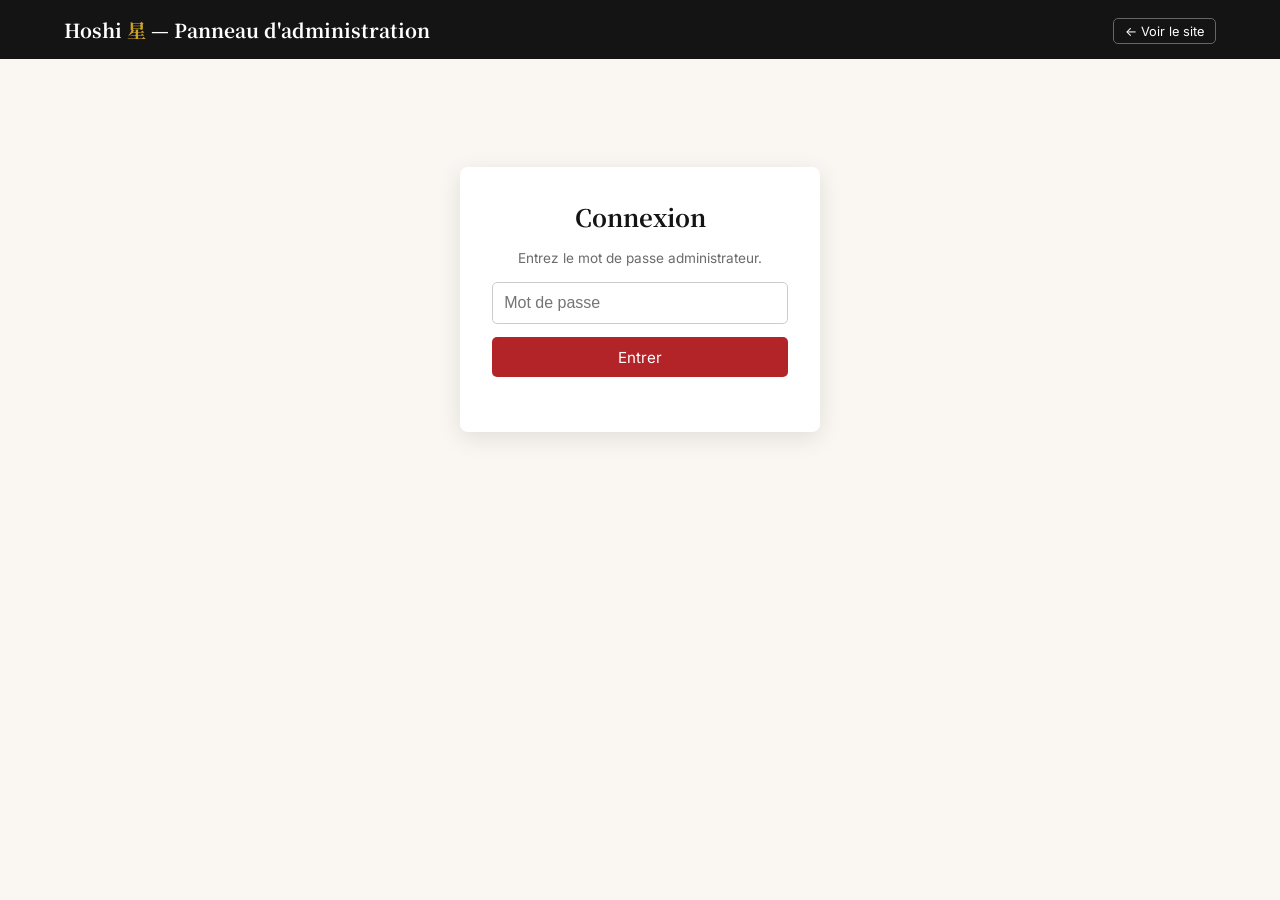
<file: admin.html>
<!DOCTYPE html>
<html lang="fr">
<head>
  <meta charset="UTF-8">
  <meta name="viewport" content="width=device-width, initial-scale=1.0">
  <title>Hoshi — Admin</title>
  <meta name="robots" content="noindex, nofollow">
  <link rel="icon" type="image/png" href="img/favicon.png">
  <link href="https://fonts.googleapis.com/css2?family=Inter:wght@300;400;500;600&family=Noto+Serif+JP:wght@600&display=swap" rel="stylesheet">
  <style>
    :root { --rojo:#b32428; --negro:#141414; --crema:#faf7f2; --dorado:#c9a227; --gris:#6b6b6b; }
    * { margin:0; padding:0; box-sizing:border-box; }
    body { font-family:'Inter',sans-serif; background:var(--crema); color:var(--negro); }
    header { background:var(--negro); color:#fff; padding:1rem 5%; display:flex; justify-content:space-between; align-items:center; flex-wrap:wrap; gap:0.5rem; }
    header h1 { font-family:'Noto Serif JP',serif; font-size:1.2rem; }
    header h1 span { color:var(--dorado); }
    .wrap { max-width:1600px; margin:0 auto; padding:2rem 2rem 5rem; }

    /* Login */
    #loginBox { max-width:360px; margin:12vh auto; background:#fff; padding:2rem; border-radius:8px; box-shadow:0 6px 24px rgba(0,0,0,0.1); text-align:center; }
    #loginBox h2 { font-family:'Noto Serif JP',serif; margin-bottom:1rem; }
    #loginBox input { width:100%; padding:0.7rem; border:1px solid #ccc; border-radius:5px; margin-bottom:0.8rem; font-size:1rem; }
    #loginErr { color:var(--rojo); font-size:0.85rem; min-height:1.2em; margin-top:0.4rem; }

    .btn { background:var(--rojo); color:#fff; border:none; border-radius:5px; padding:0.65rem 1.4rem; font-size:0.95rem; cursor:pointer; font-family:'Inter',sans-serif; }
    .btn:hover { background:#8f1c20; }
    .btn-gold { background:var(--dorado); }
    .btn-gold:hover { background:#a8861d; }
    .btn-ghost { background:transparent; color:var(--negro); border:1px solid #bbb; }
    .btn-ghost:hover { background:#eee; }
    .btn-sm { padding:0.3rem 0.7rem; font-size:0.8rem; }

    .toolbar { display:flex; gap:0.6rem; flex-wrap:wrap; margin-bottom:1.5rem; align-items:center; }
    .hint { background:#fff8e6; border:1px solid #ecd9a0; border-radius:6px; padding:0.8rem 1rem; font-size:0.85rem; margin-bottom:1.5rem; line-height:1.5; }

    .menu-block { background:#fff; border:1px solid #e5ddcc; border-radius:8px; margin-bottom:1.6rem; overflow:hidden; }
    .menu-block > .mb-head { background:var(--negro); color:#fff; padding:0.7rem 1rem; display:flex; gap:0.6rem; align-items:center; flex-wrap:wrap; }
    .mb-head input { background:#2a2a2a; color:#fff; border:1px solid #444; border-radius:4px; padding:0.35rem 0.6rem; font-size:0.9rem; }
    .sec-block { border-top:1px solid #eee4d0; padding:0.9rem 1rem; }
    .sec-head { display:flex; gap:0.5rem; align-items:center; flex-wrap:wrap; margin-bottom:0.6rem; }
    .sec-head input { border:1px solid #d8cfba; border-radius:4px; padding:0.35rem 0.55rem; font-size:0.9rem; }
    .kanji-in { width:90px; font-family:'Noto Serif JP',serif; }

    table { width:100%; border-collapse:collapse; font-size:0.85rem; }
    th { text-align:left; color:var(--gris); font-weight:500; padding:0.3rem 0.4rem; border-bottom:1px solid #e8dfca; }
    td { padding:0.25rem 0.4rem; border-bottom:1px solid #f3ecdb; vertical-align:top; }
    td input { width:100%; border:1px solid #ddd2b8; border-radius:4px; padding:0.3rem 0.45rem; font-size:0.84rem; }
    td.price-td { width:80px; }
    td.photo-td { width:150px; }
    td.del-td { width:36px; text-align:center; }
    .del-x { background:none; border:none; color:var(--rojo); cursor:pointer; font-size:1rem; }
    .row-actions { margin-top:0.5rem; display:flex; gap:0.5rem; flex-wrap:wrap; }

    #saveBar { position:fixed; bottom:0; left:0; right:0; background:var(--negro); padding:0.8rem 5%; display:flex; gap:0.8rem; align-items:center; justify-content:flex-end; flex-wrap:wrap; }
    #saveBar .note { color:#bbb; font-size:0.8rem; margin-right:auto; }
    #savedMsg { color:#7dc47d; font-size:0.85rem; }
    .hidden { display:none !important; }
    .act-td { white-space:nowrap; width:150px; }
    .act-btn { background:none; border:1px solid #ccc; border-radius:4px; cursor:pointer; font-size:0.78rem; padding:2px 6px; margin-left:3px; }
    .act-btn:hover { background:#eee; }
    .act-btn.sold-on { background:#b32428; color:#fff; border-color:#b32428; }
    .act-btn.diet-on { background:#2e7d32; color:#fff; border-color:#2e7d32; }
    .act-btn.alg-on { background:#c9a227; color:#141414; border-color:#c9a227; font-weight:700; }
    .cfg-block { background:#fff; border:1px solid #e5ddcc; border-radius:8px; padding:1rem 1.2rem; margin-bottom:1.2rem; }
    .cfg-block label { font-size:0.8rem; color:var(--gris); display:block; margin-bottom:2px; }
    .cfg-block input[type=text] { width:100%; border:1px solid #ddd2b8; border-radius:4px; padding:0.45rem 0.6rem; font-size:0.88rem; }
    .hour-row { display:grid; grid-template-columns:1fr 1fr 1fr 32px; gap:0.5rem; margin-bottom:0.4rem; }
    .hour-row input { border:1px solid #ddd2b8; border-radius:4px; padding:0.4rem 0.55rem; font-size:0.85rem; }
  </style>
</head>
<body>

  <header>
    <h1>Hoshi <span>星</span> — Panneau d'administration</h1>
    <div>
      <a href="index.html" class="btn btn-ghost btn-sm" style="text-decoration:none; color:#fff; border-color:#666;">← Voir le site</a>
      <button class="btn btn-sm hidden" id="logoutBtn">Déconnexion</button>
    </div>
  </header>

  <!-- LOGIN -->
  <div id="loginBox">
    <h2>Connexion</h2>
    <p style="font-size:0.85rem; color:var(--gris); margin-bottom:1rem;">Entrez le mot de passe administrateur.</p>
    <input type="password" id="pwd" placeholder="Mot de passe" autocomplete="current-password">
    <button class="btn" id="loginBtn" style="width:100%;">Entrer</button>
    <p id="loginErr"></p>
  </div>

  <!-- PANEL -->
  <div class="wrap hidden" id="panel">
    <div class="hint">
      <strong>Comment ça marche :</strong> modifiez les prix, plats et menus ci-dessous, puis cliquez sur
      <strong>« 🚀 Publier en ligne »</strong> — le site se met à jour tout seul en ~1 minute.
      La première fois, le panneau vous demandera un <em>token GitHub</em> (voir instructions fournies).
      « Aperçu local » montre vos changements sans les publier ; « Télécharger » reste disponible en secours.
    </div>

    <div class="menu-block" style="padding:1rem 1.2rem; margin-bottom:1.2rem;">
      <div style="display:flex; align-items:center; gap:0.8rem; flex-wrap:wrap; margin-bottom:0.7rem;">
        <strong>📢 Annonce / Popup</strong>
        <button class="btn btn-sm" id="noticeToggle">Avis : …</button>
        <span style="font-size:0.8rem; color:var(--gris);">S'affiche en popup à l'ouverture du site — promotions, fermetures, nouveautés…</span>
      </div>
      <div style="display:grid; grid-template-columns:1fr 1fr; gap:0.8rem;">
        <div>
          <label style="font-size:0.8rem; color:var(--gris);">Texte (FR)</label>
          <textarea id="noticeFr" rows="4" style="width:100%; border:1px solid #ddd2b8; border-radius:4px; padding:0.5rem; font-family:inherit; font-size:0.88rem;"></textarea>
        </div>
        <div>
          <label style="font-size:0.8rem; color:var(--gris);">Text (EN)</label>
          <textarea id="noticeEn" rows="4" style="width:100%; border:1px solid #ddd2b8; border-radius:4px; padding:0.5rem; font-family:inherit; font-size:0.88rem;"></textarea>
        </div>
      </div>
    </div>

    <div class="cfg-block">
      <strong>🟡 Bandeau jaune (haut du site)</strong>
      <p style="font-size:0.78rem; color:var(--gris); margin-bottom:0.6rem;">Laisser vide = message par défaut (pas de réservations).</p>
      <div style="display:grid; grid-template-columns:1fr 1fr; gap:0.8rem;">
        <div><label>Texte (FR)</label><input type="text" id="bannerFr"></div>
        <div><label>Text (EN)</label><input type="text" id="bannerEn"></div>
      </div>
    </div>

    <div class="cfg-block">
      <strong>🕐 Horaires</strong>
      <p style="font-size:0.78rem; color:var(--gris); margin-bottom:0.6rem;">Cochez les jours concernés par la ligne, puis Jour (FR) · Day (EN) · Heures — ex. « 11:30 – 15:00 · 17:00 – 21:00 ». Les jours cochés contrôlent vraiment les commandes en ligne — le texte n'est qu'un affichage.</p>
      <div id="hoursRows"></div>
      <button class="btn btn-ghost btn-sm" id="addHourRow">+ Ajouter une ligne</button>
    </div>

    <div class="cfg-block">
      <strong>📞 Coordonnées</strong>
      <div style="display:grid; grid-template-columns:1fr 1fr; gap:0.8rem; margin-top:0.5rem;">
        <div><label>Téléphone (ex. (438) 838-6866)</label><input type="text" id="contactPhone"></div>
        <div><label>Instagram (ex. @hoshirestaurantmtl)</label><input type="text" id="contactInsta"></div>
      </div>
    </div>

    <div class="toolbar">
      <button class="btn" id="takeoutToggle">🥡 Take-out : …</button>
      <button class="btn" id="photosToggle">📷 Photos : …</button>
      <button class="btn btn-gold" id="addMenuBtn">+ Nouveau menu</button>
      <button class="btn btn-ghost" id="previewBtn">Aperçu local</button>
      <button class="btn btn-ghost" id="resetBtn">Annuler les modifications</button>
    </div>

    <div id="menusRoot"></div>
  </div>

  <div id="saveBar" class="hidden">
    <span class="note">« Publier en ligne » met à jour le site automatiquement via GitHub + Vercel.</span>
    <span id="savedMsg"></span>
    <button class="btn btn-ghost" id="restoreBtn" style="color:#fff; border-color:#666;">↩ Restaurer version précédente</button>
    <button class="btn btn-ghost" id="downloadBtn" style="color:#fff; border-color:#666;">⬇ Télécharger</button>
    <button class="btn btn-gold" id="publishBtn">🚀 Publier en ligne</button>
  </div>

  <!-- Allergènes & régimes -->
  <div id="allergenOverlay" class="hidden" style="position:fixed; inset:0; background:rgba(0,0,0,0.5); z-index:200; display:flex; align-items:center; justify-content:center;">
    <div style="background:#fff; border-radius:8px; padding:1.4rem; width:min(92vw,520px); max-height:88vh; overflow:auto;">
      <h3 style="font-family:'Noto Serif JP',serif; margin-bottom:0.3rem;">⚠ Allergènes &amp; régimes</h3>
      <p id="allergenItemLabel" style="font-size:0.82rem; color:var(--gris); margin-bottom:0.9rem;"></p>
      <p style="font-size:0.8rem; color:var(--gris); margin-bottom:0.4rem;">Ce plat <strong>contient</strong> :</p>
      <div id="allergenChecks" style="columns:2; margin-bottom:1rem;"></div>
      <p style="font-size:0.8rem; color:var(--gris); margin-bottom:0.4rem;">Convient aux régimes :</p>
      <div style="display:grid; grid-template-columns:1fr 1fr; gap:0.3rem 1rem; font-size:0.9rem; margin-bottom:0.6rem;">
        <label><input type="checkbox" id="algVegetarian"> 🥬 Végétarien</label>
        <label><input type="checkbox" id="algVegan"> 🌱 Végane</label>
        <label><input type="checkbox" id="algGlutenFree"> 🌾 Sans gluten</label>
        <label><input type="checkbox" id="algLactoseFree"> 🥛 Sans lactose</label>
      </div>
      <p style="font-size:0.75rem; color:var(--gris);">Les allergènes s'affichent sous le plat dans les 4 langues du site. En cas de doute, cochez l'allergène.</p>
      <div style="display:flex; gap:0.6rem; justify-content:flex-end; margin-top:0.8rem;">
        <button class="btn btn-ghost" id="allergenCancelBtn">Annuler</button>
        <button class="btn btn-gold" id="allergenSaveBtn">Enregistrer</button>
      </div>
    </div>
  </div>

  <!-- Traduction JA/KO -->
  <div id="translateOverlay" class="hidden" style="position:fixed; inset:0; background:rgba(0,0,0,0.5); z-index:200; display:flex; align-items:center; justify-content:center;">
    <div style="background:#fff; border-radius:8px; padding:1.4rem; width:min(92vw,520px); max-height:88vh; overflow:auto;">
      <h3 style="font-family:'Noto Serif JP',serif; margin-bottom:0.3rem;">🌐 Traduction JA / KO</h3>
      <p id="translateItemLabel" style="font-size:0.82rem; color:var(--gris); margin-bottom:0.9rem;"></p>
      <p id="translateStatus" style="font-size:0.85rem; margin-bottom:0.8rem;"></p>
      <div id="translateFields" style="display:none;">
        <label style="font-size:0.8rem; color:var(--gris);">Nom (JA)</label>
        <input type="text" id="trNameJa" class="kanji-in" style="width:100%; margin-bottom:0.6rem;">
        <label style="font-size:0.8rem; color:var(--gris);">Nom (KO)</label>
        <input type="text" id="trNameKo" style="width:100%; border:1px solid #d8cfba; border-radius:4px; padding:0.4rem 0.55rem; margin-bottom:0.6rem;">
        <label style="font-size:0.8rem; color:var(--gris);">Description (JA)</label>
        <input type="text" id="trDescJa" style="width:100%; border:1px solid #d8cfba; border-radius:4px; padding:0.4rem 0.55rem; margin-bottom:0.6rem;">
        <label style="font-size:0.8rem; color:var(--gris);">Description (KO)</label>
        <input type="text" id="trDescKo" style="width:100%; border:1px solid #d8cfba; border-radius:4px; padding:0.4rem 0.55rem; margin-bottom:0.6rem;">
      </div>
      <div style="display:flex; gap:0.6rem; justify-content:flex-end; margin-top:0.6rem;">
        <button class="btn btn-ghost" id="translateCancelBtn">Annuler</button>
        <button class="btn btn-gold" id="translateSaveBtn" disabled>Enregistrer</button>
      </div>
    </div>
  </div>

  <script src="menu-data.js"></script>
  <script src="admin.js"></script>
</body>
</html>
</file>
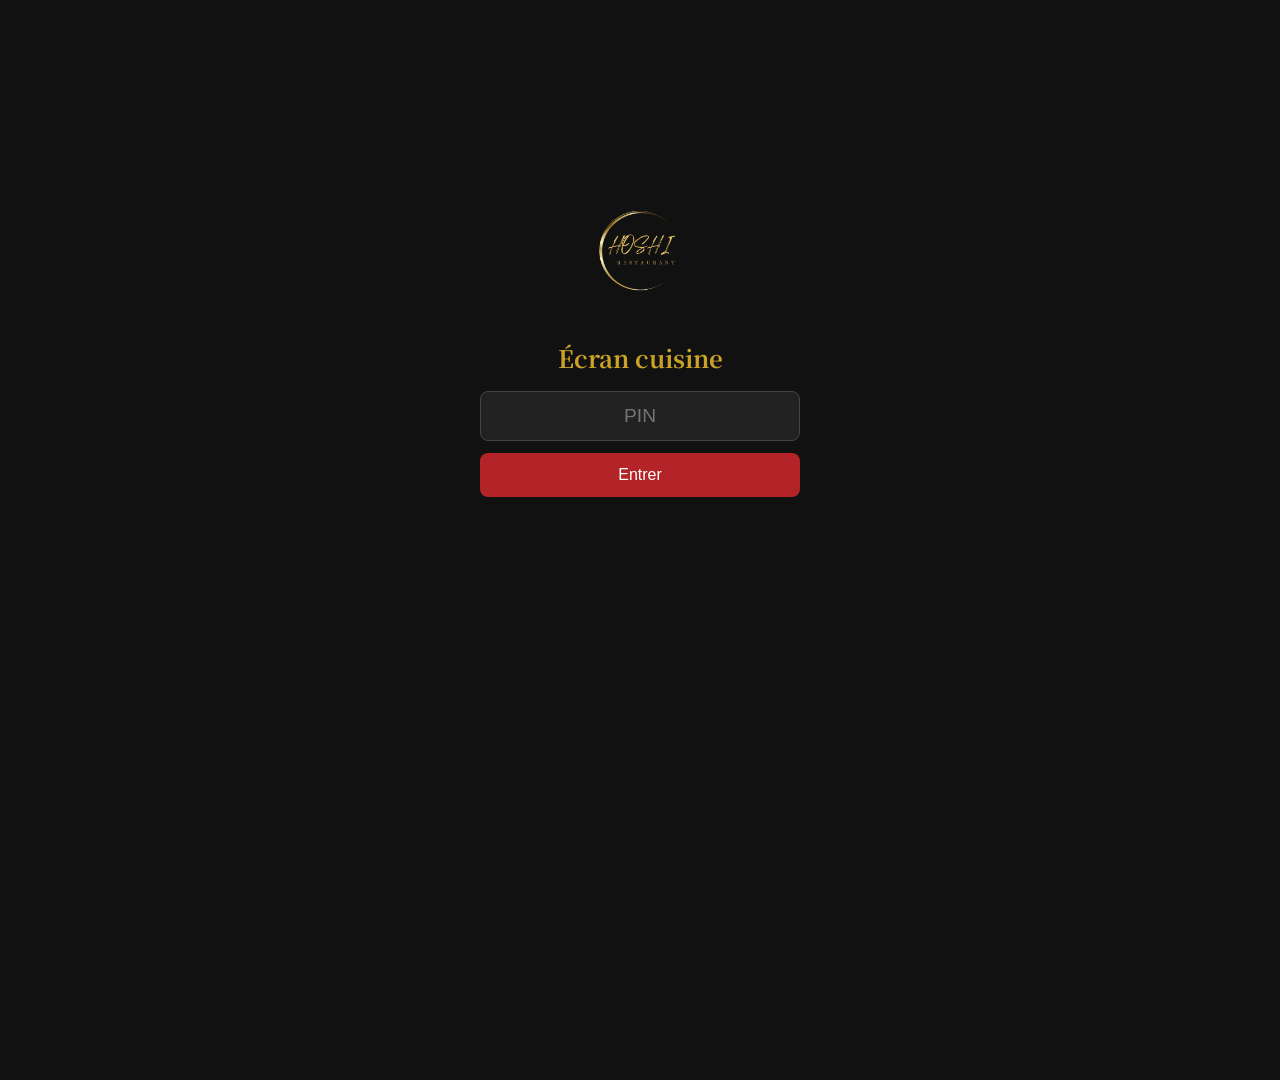
<file: commandes.html>
<!DOCTYPE html>
<html lang="fr">
<head>
  <meta charset="UTF-8">
  <meta name="viewport" content="width=device-width, initial-scale=1.0">
  <title>Commandes — Hoshi</title>
  <meta name="robots" content="noindex, nofollow">
  <link rel="icon" type="image/png" href="img/favicon.png">
  <link href="https://fonts.googleapis.com/css2?family=Inter:wght@400;500;700&family=Noto+Serif+JP:wght@600&display=swap" rel="stylesheet">
  <style>
    * { margin:0; padding:0; box-sizing:border-box; }
    body { font-family:'Inter',sans-serif; background:#111; color:#eee; min-height:100vh; }
    header { background:#000; padding:0.8rem 1.2rem; display:flex; align-items:center; gap:0.8rem; position:sticky; top:0; z-index:10; }
    header img { width:44px; }
    header h1 { font-family:'Noto Serif JP',serif; font-size:1.1rem; color:#c9a227; flex:1; }
    #status { font-size:0.78rem; color:#8a8; }
    #soundBtn { background:#333; color:#fff; border:none; border-radius:6px; padding:0.5rem 0.9rem; cursor:pointer; font-size:0.85rem; }
    .wrap { padding:1rem; display:grid; grid-template-columns:repeat(auto-fill, minmax(300px, 1fr)); gap:1rem; }
    .order {
      background:#1d1a1a; border:1px solid #3a332a; border-left:6px solid #c9a227;
      border-radius:8px; padding:1rem 1.1rem;
    }
    .order.new { border-left-color:#b32428; animation:flash 1s ease-in-out 3; }
    @keyframes flash { 50% { background:#3a1517; } }
    .order.done { opacity:0.35; border-left-color:#4a4a4a; }
    .o-mode {
      display:inline-block; font-size:1.15rem; font-weight:800; letter-spacing:0.5px;
      padding:0.3rem 0.7rem; border-radius:6px; margin-bottom:0.6rem;
    }
    .o-mode.takeout { background:#c9a227; color:#141414; }
    .o-mode.dinein { background:#2d6cdf; color:#fff; }
    .o-top { display:flex; justify-content:space-between; align-items:baseline; margin-bottom:0.3rem; }
    .o-time { font-size:1.4rem; font-weight:700; color:#c9a227; }
    .o-amount { font-weight:700; }
    .o-client { font-weight:500; margin-bottom:0.15rem; }
    .o-phone a { color:#9ab; text-decoration:none; font-size:0.85rem; }
    .o-items { margin:0.6rem 0; padding:0.6rem 0; border-top:1px dashed #3a332a; border-bottom:1px dashed #3a332a; font-size:0.95rem; line-height:1.6; }
    .o-created { font-size:0.72rem; color:#777; }
    .o-btn-row { display:flex; gap:0.5rem; margin-top:0.6rem; }
    .o-done-btn { flex:1; background:#2e7d32; color:#fff; border:none; border-radius:6px; padding:0.55rem; cursor:pointer; font-size:0.9rem; }
    .order.done .o-done-btn { background:#555; }
    .o-print-btn { background:#c9a227; color:#141414; border:none; border-radius:6px; padding:0.55rem 0.8rem; cursor:pointer; font-size:0.9rem; }
    .o-print-btn:disabled { opacity:0.5; }
    #empty { grid-column:1/-1; text-align:center; color:#666; padding:3rem 1rem; font-size:1.05rem; }
    /* PIN */
    #pinBox { max-width:320px; margin:20vh auto; text-align:center; }
    #pinBox img { width:140px; margin-bottom:1rem; }
    #pinBox input { width:100%; padding:0.8rem; font-size:1.2rem; text-align:center; border-radius:8px; border:1px solid #444; background:#222; color:#fff; margin-bottom:0.8rem; }
    #pinBox button { width:100%; padding:0.8rem; font-size:1rem; background:#b32428; color:#fff; border:none; border-radius:8px; cursor:pointer; }
    #pinErr { color:#e77; font-size:0.85rem; margin-top:0.5rem; min-height:1.2em; }
    .hidden { display:none !important; }
  </style>
</head>
<body>

  <div id="pinBox">
    <img src="img/logo.png" alt="Hoshi">
    <h2 style="font-family:'Noto Serif JP',serif; color:#c9a227; margin-bottom:1rem;">Écran cuisine</h2>
    <input type="password" id="pin" placeholder="PIN" inputmode="numeric">
    <button id="pinGo">Entrer</button>
    <p id="pinErr"></p>
  </div>

  <div id="app" class="hidden">
    <header>
      <img src="img/logo.png" alt="Hoshi">
      <h1>Commandes take-out</h1>
      <span id="status">—</span>
      <button id="autoPrintBtn">🖨️ Auto : …</button>
      <button id="printerSetupBtn">⚙ Imprimante</button>
      <button id="soundBtn">🔔 Activer le son</button>
    </header>
    <div class="wrap" id="orders"><p id="empty">Aucune commande pour l'instant 🍱</p></div>
  </div>

<script src="epos-2.27.0.js"></script>
<script>
const POLL_MS = 25000;
let PIN = localStorage.getItem("hoshi_orders_pin") || "";
let known = new Set(JSON.parse(localStorage.getItem("hoshi_known") || "[]"));
let done = new Set(JSON.parse(localStorage.getItem("hoshi_done") || "[]"));
let soundOn = false;
let audioCtx = null;
let firstLoad = true;

function beep() {
  if (!soundOn || !audioCtx) return;
  const play = (t, f) => {
    const o = audioCtx.createOscillator(), g = audioCtx.createGain();
    o.connect(g); g.connect(audioCtx.destination);
    o.frequency.value = f; g.gain.value = 0.4;
    o.start(audioCtx.currentTime + t); o.stop(audioCtx.currentTime + t + 0.35);
  };
  play(0, 880); play(0.45, 880); play(0.9, 1175);
}

document.getElementById("soundBtn").addEventListener("click", () => {
  audioCtx = audioCtx || new (window.AudioContext || window.webkitAudioContext)();
  soundOn = !soundOn;
  document.getElementById("soundBtn").textContent = soundOn ? "🔔 Son activé ✓" : "🔕 Son coupé";
  if (soundOn) beep();
});

async function keepAwake() {
  try { if ("wakeLock" in navigator) await navigator.wakeLock.request("screen"); } catch (e) {}
}
document.addEventListener("visibilitychange", () => { if (!document.hidden) { keepAwake(); load(); } });

// ---- Impression des tickets (imprimante Epson réseau, ePOS-Print) ----
let PRINTER_IP = localStorage.getItem("hoshi_printer_ip") || "";
let autoPrint = localStorage.getItem("hoshi_autoprint") === "1";
let eposDev = null;
let eposPrinter = null;
let eposConnecting = null;

function refreshAutoPrintBtn() {
  const b = document.getElementById("autoPrintBtn");
  b.textContent = autoPrint ? "🖨️ Auto : ACTIVÉE ✓" : "🖨️ Auto : désactivée";
  b.style.background = autoPrint ? "#2e7d32" : "#333";
}
refreshAutoPrintBtn();
document.getElementById("autoPrintBtn").addEventListener("click", () => {
  autoPrint = !autoPrint;
  localStorage.setItem("hoshi_autoprint", autoPrint ? "1" : "0");
  refreshAutoPrintBtn();
});

document.getElementById("printerSetupBtn").addEventListener("click", () => {
  const ip = prompt("Adresse IP locale de l'imprimante Epson (ex. 192.168.1.50) :", PRINTER_IP);
  if (ip === null) return;
  PRINTER_IP = ip.trim();
  localStorage.setItem("hoshi_printer_ip", PRINTER_IP);
  eposDev = null; eposPrinter = null; eposConnecting = null; // force une reconnexion avec la nouvelle IP
  if (PRINTER_IP) testPrint();
});

function ensurePrinter() {
  if (eposPrinter) return Promise.resolve(eposPrinter);
  if (!PRINTER_IP) return Promise.reject(new Error("Configurez d'abord l'adresse IP de l'imprimante (⚙ Imprimante)."));
  if (!window.epson || !window.epson.ePOSDevice) return Promise.reject(new Error("SDK Epson non chargé (epos-2.27.0.js)."));
  if (eposConnecting) return eposConnecting;
  eposConnecting = new Promise((resolve, reject) => {
    eposDev = new window.epson.ePOSDevice();
    eposDev.connect(PRINTER_IP, 8043, (data) => {
      if (data !== "OK" && data !== "SSL_CONNECT_OK") {
        eposConnecting = null;
        reject(new Error("Connexion imprimante échouée (" + data + "). Vérifiez l'IP, et que le certificat HTTPS de l'imprimante a bien été accepté sur cette tablette."));
        return;
      }
      eposDev.createDevice("local_printer", eposDev.DEVICE_TYPE_PRINTER, { crypto: true, buffer: false }, (devobj, retcode) => {
        if (retcode !== "OK") { eposConnecting = null; reject(new Error("Imprimante introuvable (" + retcode + ").")); return; }
        eposPrinter = devobj;
        resolve(eposPrinter);
      });
    });
  });
  return eposConnecting;
}

function buildTicket(printer, o) {
  printer.addTextAlign(printer.ALIGN_CENTER);
  printer.addTextSize(2, 2);
  printer.addText("HOSHI\n");
  printer.addTextSize(1, 1);
  printer.addText(o.mode === "dinein" ? "*** SUR PLACE ***\n" : "Commande à emporter / Take-out\n");
  printer.addFeedLine(1);
  printer.addTextSize(3, 3);
  printer.addText((o.ramassage || "--:--") + "\n");
  printer.addTextSize(1, 1);
  printer.addFeedLine(1);
  printer.addTextAlign(printer.ALIGN_LEFT);
  printer.addText("Client : " + (o.client || "-") + "\n");
  if (o.telephone) printer.addText("Tél : " + o.telephone + "\n");
  printer.addFeedLine(1);
  printer.addTextSize(2, 2);
  (o.commande || "").split(" | ").forEach(line => { if (line.trim()) printer.addText(line.trim() + "\n"); });
  printer.addTextSize(1, 1);
  printer.addFeedLine(1);
  printer.addText("Payé à " + fmtTime(o.created) + " — " + (Number(o.amount) / 100 || 0).toFixed(2) + " $\n");
  printer.addFeedLine(3);
  printer.addCut(printer.CUT_FEED);
}

function printOrder(o) {
  ensurePrinter().then(printer => {
    printer.onreceive = (res) => { if (!res.success) alert("Erreur imprimante : " + JSON.stringify(res.code)); };
    buildTicket(printer, o);
    printer.send();
  }).catch(e => alert("Erreur impression : " + e.message));
}

function testPrint() {
  ensurePrinter().then(printer => {
    printer.onreceive = (res) => {
      if (res.success) alert("Test envoyé ✓ — vérifiez que le ticket est sorti.");
      else alert("Erreur imprimante : " + JSON.stringify(res.code));
    };
    printer.addTextAlign(printer.ALIGN_CENTER);
    printer.addText("Test imprimante Hoshi ✓\n");
    printer.addFeedLine(3);
    printer.addCut(printer.CUT_FEED);
    printer.send();
  }).catch(e => alert("Erreur impression : " + e.message));
}

function fmtTime(ts) {
  return new Date(ts * 1000).toLocaleTimeString("fr-CA", { hour: "2-digit", minute: "2-digit" });
}

function pinFeedback(msg) {
  const el = document.getElementById("pinErr");
  if (el && !document.getElementById("pinBox").classList.contains("hidden")) el.textContent = msg;
}

async function load() {
  if (!PIN) return;
  try {
    const resp = await fetch("/api/orders?k=" + encodeURIComponent(PIN));
    if (resp.status === 401) { logout("PIN invalide."); return; }
    let data;
    try { data = await resp.json(); } catch (e) { throw new Error("Réponse invalide du serveur (" + resp.status + ")"); }
    if (!resp.ok) throw new Error(data.error || resp.status);
    document.getElementById("pinBox").classList.add("hidden");
    document.getElementById("app").classList.remove("hidden");
    render(data.orders || []);
    document.getElementById("status").textContent = "Mis à jour " + new Date().toLocaleTimeString("fr-CA", { hour: "2-digit", minute: "2-digit", second: "2-digit" });
    keepAwake();
  } catch (e) {
    document.getElementById("status").textContent = "⚠ " + e.message;
    pinFeedback("Erreur : " + e.message);
  }
}

// Échappe le HTML : les noms/téléphones viennent des clients — jamais les insérer bruts
function esc(s) {
  return String(s == null ? "" : s).replace(/[&<>"']/g, c =>
    ({ "&": "&amp;", "<": "&lt;", ">": "&gt;", '"': "&quot;", "'": "&#39;" }[c]));
}

function render(orders) {
  const box = document.getElementById("orders");
  const fresh = orders.filter(o => !known.has(o.id));
  if (fresh.length && !firstLoad) {
    beep();
    if (autoPrint) fresh.forEach(printOrder);
  }
  orders.forEach(o => known.add(o.id));
  localStorage.setItem("hoshi_known", JSON.stringify([...known].slice(-200)));
  firstLoad = false;

  if (!orders.length) { box.innerHTML = "<p id='empty'>Aucune commande pour l'instant 🍱</p>"; return; }
  // plus récentes d'abord ; les non-prêtes en premier
  orders.sort((a, b) => b.created - a.created);
  box.innerHTML = "";
  orders.forEach(o => {
    const d = document.createElement("div");
    const isDone = done.has(o.id);
    d.className = "order" + (isDone ? " done" : (fresh.some(f => f.id === o.id) ? " new" : ""));
    const tel = (o.telephone || "").replace(/[^0-9]/g, "");
    const isDinein = o.mode === "dinein";
    d.innerHTML = `
      <div class="o-mode ${isDinein ? "dinein" : "takeout"}">${isDinein ? "🍽️ SUR PLACE" : "🥡 À EMPORTER"}</div>
      <div class="o-top">
        <span class="o-time">🕐 ${esc(o.ramassage) || "—"}</span>
        <span class="o-amount">${(Number(o.amount) / 100 || 0).toFixed(2)} $</span>
      </div>
      <div class="o-client">${esc(o.client) || "Client"}</div>
      <div class="o-phone">${o.telephone ? `<a href="tel:+1${esc(tel)}">📞 ${esc(o.telephone)}</a>` : ""}</div>
      <div class="o-items">${esc(o.commande || "").split(" | ").join("<br>")}</div>
      <div class="o-created">Payée à ${fmtTime(o.created)}</div>
      <div class="o-btn-row">
        <button class="o-done-btn">${isDone ? "↩ Remettre en attente" : "✔ Prête / remise"}</button>
        <button class="o-print-btn" type="button">🖨️</button>
      </div>`;
    d.querySelector(".o-done-btn").addEventListener("click", () => {
      if (done.has(o.id)) done.delete(o.id); else done.add(o.id);
      localStorage.setItem("hoshi_done", JSON.stringify([...done].slice(-200)));
      render(orders);
    });
    d.querySelector(".o-print-btn").addEventListener("click", () => printOrder(o));
    box.appendChild(d);
  });
}

function logout(msg) {
  PIN = ""; localStorage.removeItem("hoshi_orders_pin");
  document.getElementById("app").classList.add("hidden");
  document.getElementById("pinBox").classList.remove("hidden");
  document.getElementById("pinErr").textContent = msg || "";
}

document.getElementById("pinGo").addEventListener("click", () => {
  PIN = document.getElementById("pin").value.trim();
  localStorage.setItem("hoshi_orders_pin", PIN);
  load();
});
document.getElementById("pin").addEventListener("keydown", e => { if (e.key === "Enter") document.getElementById("pinGo").click(); });

if (PIN) load();
setInterval(load, POLL_MS);
</script>
</body>
</html>
</file>
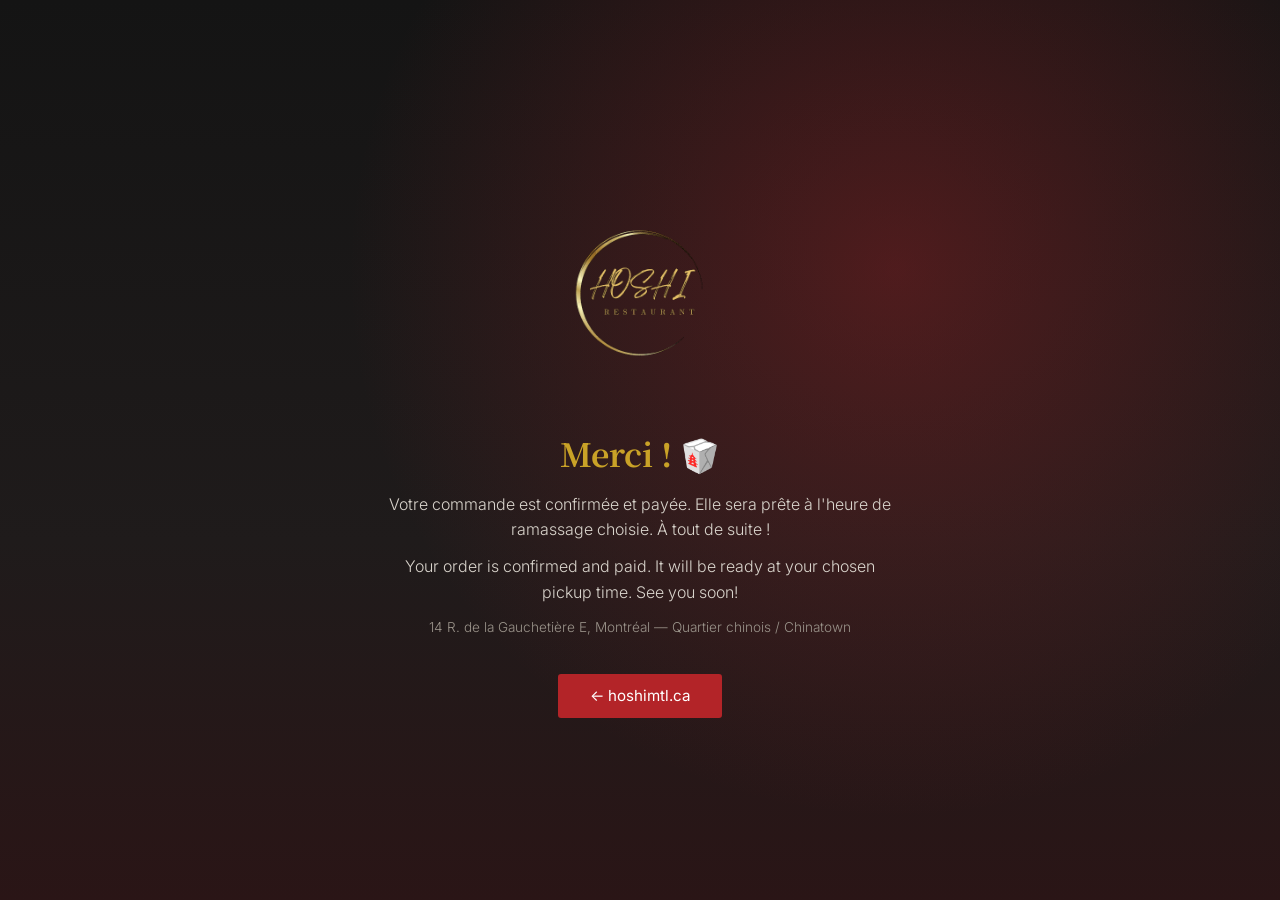
<file: merci.html>
<!DOCTYPE html>
<html lang="fr">
<head>
  <meta charset="UTF-8">
  <meta name="viewport" content="width=device-width, initial-scale=1.0">
  <title>Merci ! — Hoshi</title>
  <meta name="robots" content="noindex">
  <link rel="icon" type="image/png" href="img/favicon.png">
  <link href="https://fonts.googleapis.com/css2?family=Noto+Serif+JP:wght@600&family=Inter:wght@300;400;500&display=swap" rel="stylesheet">
  <style>
    * { margin:0; padding:0; box-sizing:border-box; }
    body {
      font-family:'Inter',sans-serif; color:#fff; min-height:100vh;
      display:flex; align-items:center; justify-content:center; text-align:center;
      background: radial-gradient(circle at 70% 30%, rgba(179,36,40,0.35), transparent 50%),
                  linear-gradient(180deg, #141414 0%, #1f1b1b 60%, #2a1516 100%);
      padding:2rem 1rem;
    }
    .box { max-width:520px; }
    img.logo { width:220px; margin-bottom:1.5rem; }
    h1 { font-family:'Noto Serif JP',serif; font-size:2rem; color:#c9a227; margin-bottom:1rem; }
    p { color:#d9d4cc; font-weight:300; margin-bottom:0.7rem; line-height:1.6; }
    .small { font-size:0.85rem; color:#9a938a; }
    a.btn {
      display:inline-block; margin-top:1.5rem; background:#b32428; color:#fff;
      padding:0.8rem 2rem; border-radius:3px; text-decoration:none; font-size:0.95rem;
    }
  </style>
</head>
<body>
  <div class="box">
    <img src="img/logo.png" alt="Hoshi" class="logo">
    <h1>Merci ! 🥡</h1>
    <p>Votre commande est confirmée et payée. Elle sera prête à l'heure de ramassage choisie. À tout de suite !</p>
    <p>Your order is confirmed and paid. It will be ready at your chosen pickup time. See you soon!</p>
    <p class="small">14 R. de la Gauchetière E, Montréal — Quartier chinois / Chinatown</p>
    <a class="btn" href="/">← hoshimtl.ca</a>
  </div>
</body>
</html>
</file>
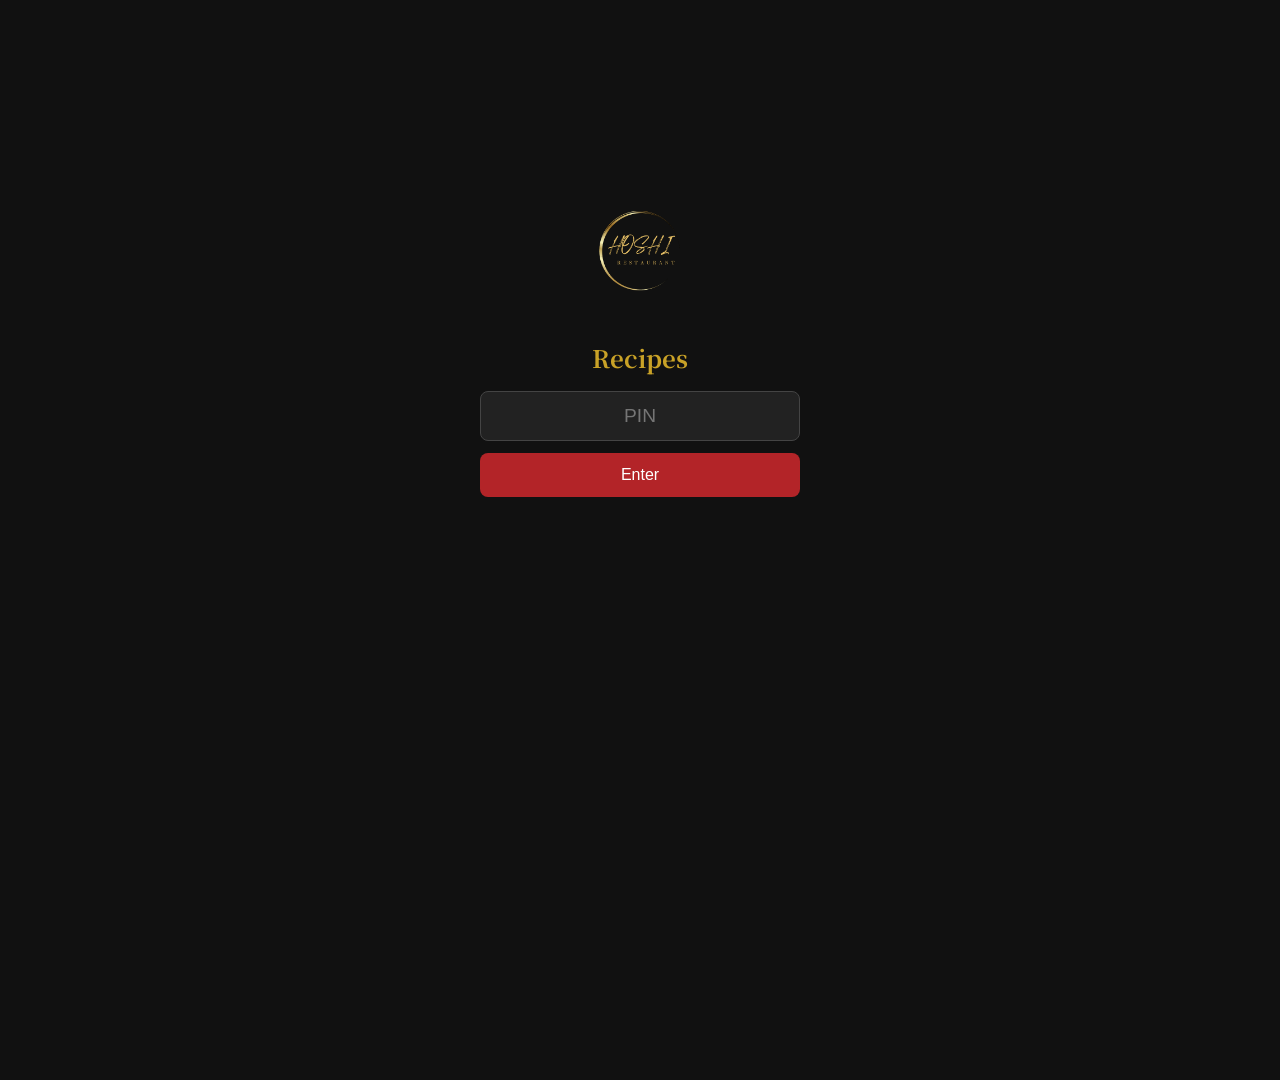
<file: recettes.html>
<!DOCTYPE html>
<html lang="en">
<head>
  <meta charset="UTF-8">
  <meta name="viewport" content="width=device-width, initial-scale=1.0">
  <title>Recipes — Hoshi</title>
  <meta name="robots" content="noindex, nofollow">
  <link rel="icon" type="image/png" href="img/favicon.png">
  <link href="https://fonts.googleapis.com/css2?family=Inter:wght@400;500;700&family=Noto+Serif+JP:wght@600&display=swap" rel="stylesheet">
  <style>
    * { margin:0; padding:0; box-sizing:border-box; }
    body { font-family:'Inter',sans-serif; background:#111; color:#eee; min-height:100vh; }
    header { background:#000; padding:0.8rem 1.2rem; display:flex; align-items:center; gap:0.8rem; position:sticky; top:0; z-index:10; flex-wrap:wrap; }
    header img { width:44px; }
    header h1 { font-family:'Noto Serif JP',serif; font-size:1.1rem; color:#c9a227; flex:1; }
    header button, .btn { background:#333; color:#fff; border:none; border-radius:6px; padding:0.5rem 0.9rem; cursor:pointer; font-size:0.85rem; }
    .btn-gold { background:#c9a227; color:#141414; }

    /* Search bar + categories */
    .tools { padding:1rem 1rem 0; display:flex; flex-direction:column; gap:0.7rem; }
    #search { width:100%; padding:0.8rem 1rem; font-size:1.05rem; border-radius:8px; border:1px solid #444; background:#222; color:#fff; }
    .chips { display:flex; gap:0.5rem; flex-wrap:wrap; }
    .chip { background:#222; border:1px solid #3a332a; color:#ccc; border-radius:999px; padding:0.4rem 0.9rem; cursor:pointer; font-size:0.85rem; }
    .chip.on { background:#c9a227; color:#141414; border-color:#c9a227; font-weight:700; }

    /* List */
    .wrap { padding:1rem; display:grid; grid-template-columns:repeat(auto-fill, minmax(260px, 1fr)); gap:1rem; }
    .card { background:#1d1a1a; border:1px solid #3a332a; border-left:6px solid #c9a227; border-radius:8px; padding:1rem 1.1rem; cursor:pointer; transition:transform .08s; }
    .card:hover { transform:translateY(-2px); background:#242020; }
    .card .cat { font-size:0.72rem; text-transform:uppercase; letter-spacing:0.5px; color:#c9a227; margin-bottom:0.3rem; }
    .card h3 { font-size:1.1rem; font-weight:700; margin-bottom:0.4rem; }
    .card .meta { font-size:0.82rem; color:#999; }
    #empty { grid-column:1/-1; text-align:center; color:#666; padding:3rem 1rem; font-size:1.05rem; }

    /* Recipe card */
    #detail { max-width:900px; margin:0 auto; padding:1rem 1.2rem 4rem; }
    #detail .back { margin-bottom:1rem; }
    #detail .cat { font-size:0.8rem; text-transform:uppercase; letter-spacing:0.5px; color:#c9a227; }
    #detail h2 { font-family:'Noto Serif JP',serif; font-size:1.8rem; color:#fff; margin:0.2rem 0 0.6rem; }
    #detail .meta { display:flex; gap:1.5rem; flex-wrap:wrap; color:#aaa; font-size:0.95rem; margin-bottom:1.2rem; }
    .cols { display:grid; grid-template-columns:1fr 2fr; gap:1.5rem; }
    @media (max-width:700px) { .cols { grid-template-columns:1fr; } }
    .block { background:#1d1a1a; border:1px solid #3a332a; border-radius:8px; padding:1rem 1.1rem; }
    .block h4 { color:#c9a227; font-size:0.9rem; text-transform:uppercase; letter-spacing:0.5px; margin-bottom:0.7rem; }
    .block ul, .block ol { list-style:none; }
    .block li { padding:0.55rem 0.3rem; border-bottom:1px dashed #3a332a; font-size:1.05rem; line-height:1.5; cursor:pointer; display:flex; gap:0.7rem; }
    .block li:last-child { border-bottom:none; }
    .block li .n { color:#c9a227; font-weight:700; min-width:1.6em; }
    .block li.done { opacity:0.4; text-decoration:line-through; }
    .block li.sub { cursor:default; color:#c9a227; font-size:0.85rem; text-transform:uppercase; letter-spacing:0.5px; padding-top:1rem; border-bottom:none; }
    .block .none { color:#888; font-size:0.95rem; font-style:italic; }
    .notes { margin-top:1.5rem; background:#1a1f1a; border:1px solid #2f3a2a; border-left:6px solid #2e7d32; border-radius:8px; padding:1rem 1.1rem; font-size:0.95rem; line-height:1.6; color:#cde; white-space:pre-line; }
    .hint { color:#777; font-size:0.78rem; margin-top:0.8rem; }

    /* PIN */
    #pinBox { max-width:320px; margin:20vh auto; text-align:center; }
    #pinBox img { width:140px; margin-bottom:1rem; }
    #pinBox input { width:100%; padding:0.8rem; font-size:1.2rem; text-align:center; border-radius:8px; border:1px solid #444; background:#222; color:#fff; margin-bottom:0.8rem; }
    #pinBox button { width:100%; padding:0.8rem; font-size:1rem; background:#b32428; color:#fff; border:none; border-radius:8px; cursor:pointer; }
    #pinErr { color:#e77; font-size:0.85rem; margin-top:0.5rem; min-height:1.2em; }
    .hidden { display:none !important; }

    /* Print */
    @media print {
      body { background:#fff; color:#000; }
      header, .tools, .back, .hint, #printBtn { display:none !important; }
      .block, .notes { background:#fff; border-color:#999; color:#000; }
      #detail h2, .block h4, #detail .cat, .block li .n { color:#000; }
      .block li.done { opacity:1; text-decoration:none; }
    }
  </style>
</head>
<body>

  <div id="pinBox">
    <img src="img/logo.png" alt="Hoshi">
    <h2 style="font-family:'Noto Serif JP',serif; color:#c9a227; margin-bottom:1rem;">Recipes</h2>
    <input type="password" id="pin" placeholder="PIN" inputmode="numeric">
    <button id="pinGo">Enter</button>
    <p id="pinErr"></p>
  </div>

  <div id="app" class="hidden">
    <header>
      <img src="img/logo.png" alt="Hoshi">
      <h1>Recipes</h1>
      <a class="btn" href="commandes" style="text-decoration:none;">🍱 Orders</a>
      <button id="logoutBtn">🔒 Log out</button>
    </header>

    <div id="listView">
      <div class="tools">
        <input type="search" id="search" placeholder="Search a recipe or an ingredient…">
        <div class="chips" id="chips"></div>
      </div>
      <div class="wrap" id="list"><p id="empty">Loading…</p></div>
    </div>

    <div id="detail" class="hidden"></div>
  </div>

<script>
// Same key as commandes.html: if the tablet is already signed in to the kitchen screen,
// the recipes page opens without asking for the PIN again (and vice versa).
let PIN = localStorage.getItem("hoshi_orders_pin") || "";
let DATA = { categories: [], recettes: [] };
let currentCat = "";
let currentId = null;

function esc(s) {
  return String(s == null ? "" : s).replace(/[&<>"']/g, c =>
    ({ "&": "&amp;", "<": "&lt;", ">": "&gt;", '"': "&quot;", "'": "&#39;" }[c]));
}

function pinFeedback(msg) {
  const el = document.getElementById("pinErr");
  if (el && !document.getElementById("pinBox").classList.contains("hidden")) el.textContent = msg;
}

async function load() {
  if (!PIN) return;
  try {
    const resp = await fetch("/api/recettes?k=" + encodeURIComponent(PIN));
    if (resp.status === 401) { logout("Invalid PIN."); return; }
    let data;
    try { data = await resp.json(); } catch (e) { throw new Error("Invalid server response (" + resp.status + ")"); }
    if (!resp.ok) throw new Error(data.error || resp.status);
    DATA = data;
    document.getElementById("pinBox").classList.add("hidden");
    document.getElementById("app").classList.remove("hidden");
    renderChips();
    renderList();
    // open a recipe directly if the URL contains #id
    const h = location.hash.replace("#", "");
    if (h && DATA.recettes.some(r => r.id === h)) openRecipe(h);
  } catch (e) {
    pinFeedback("Error: " + e.message);
  }
}

function renderChips() {
  const box = document.getElementById("chips");
  const cats = [""].concat(DATA.categories || []);
  box.innerHTML = "";
  cats.forEach(c => {
    const b = document.createElement("button");
    b.className = "chip" + (c === currentCat ? " on" : "");
    b.textContent = c || "All";
    b.addEventListener("click", () => { currentCat = c; renderChips(); renderList(); });
    box.appendChild(b);
  });
}

function matches(r, q) {
  if (!q) return true;
  const hay = [r.nom, r.categorie, r.notes, ...(r.tags || []), ...(r.ingredients || [])].join(" ").toLowerCase();
  return hay.includes(q);
}

function renderList() {
  const box = document.getElementById("list");
  const q = document.getElementById("search").value.trim().toLowerCase();
  const items = (DATA.recettes || [])
    .filter(r => !currentCat || r.categorie === currentCat)
    .filter(r => matches(r, q))
    .sort((a, b) => String(a.nom).localeCompare(String(b.nom), "en"));
  if (!items.length) { box.innerHTML = "<p id='empty'>No recipes 🍳</p>"; return; }
  box.innerHTML = "";
  items.forEach(r => {
    const d = document.createElement("div");
    d.className = "card";
    d.innerHTML = `
      <div class="cat">${esc(r.categorie)}</div>
      <h3>${esc(r.nom)}</h3>
      <div class="meta">${[r.portions && "🍽 " + esc(r.portions), r.temps && "⏱ " + esc(r.temps)].filter(Boolean).join(" · ")}</div>`;
    d.addEventListener("click", () => openRecipe(r.id));
    box.appendChild(d);
  });
}

function openRecipe(id) {
  const r = (DATA.recettes || []).find(x => x.id === id);
  if (!r) return;
  currentId = id;
  history.replaceState(null, "", "#" + id);
  const det = document.getElementById("detail");
  det.innerHTML = `
    <button class="btn back" id="backBtn">← All recipes</button>
    <button class="btn btn-gold" id="printBtn" style="float:right;">🖨️ Print</button>
    <div class="cat">${esc(r.categorie)}</div>
    <h2>${esc(r.nom)}</h2>
    <div class="meta">
      ${r.portions ? `<span>🍽 ${esc(r.portions)}</span>` : ""}
      ${r.temps ? `<span>⏱ ${esc(r.temps)}</span>` : ""}
    </div>
    <div class="cols">
      <div class="block">
        <h4>Ingredients</h4>
        <ul>${(r.ingredients || []).map(i => String(i).startsWith("▸")
          ? `<li class="sub">${esc(String(i).slice(1).trim())}</li>`
          : `<li><span class="n">☐</span><span>${esc(i)}</span></li>`).join("")}</ul>
      </div>
      <div class="block">
        <h4>Method</h4>
        ${(r.etapes || []).length
          ? `<ol>${r.etapes.map((s, i) => `<li><span class="n">${i + 1}.</span><span>${esc(s)}</span></li>`).join("")}</ol>`
          : `<p class="none">No steps noted — combine all ingredients.</p>`}
      </div>
    </div>
    ${r.notes ? `<div class="notes">${esc(r.notes)}</div>` : ""}
    <p class="hint">Tip: tap a line to tick it off while you cook.</p>`;
  det.querySelectorAll(".block li:not(.sub)").forEach(li => li.addEventListener("click", () => {
    li.classList.toggle("done");
    const box = li.querySelector(".n");
    if (box && (box.textContent === "☐" || box.textContent === "☑")) box.textContent = li.classList.contains("done") ? "☑" : "☐";
  }));
  det.querySelector("#backBtn").addEventListener("click", closeRecipe);
  det.querySelector("#printBtn").addEventListener("click", () => window.print());
  document.getElementById("listView").classList.add("hidden");
  det.classList.remove("hidden");
  window.scrollTo(0, 0);
}

function closeRecipe() {
  currentId = null;
  history.replaceState(null, "", location.pathname);
  document.getElementById("detail").classList.add("hidden");
  document.getElementById("listView").classList.remove("hidden");
}

function logout(msg) {
  PIN = ""; localStorage.removeItem("hoshi_orders_pin");
  document.getElementById("app").classList.add("hidden");
  document.getElementById("pinBox").classList.remove("hidden");
  document.getElementById("pinErr").textContent = msg || "";
}

document.getElementById("search").addEventListener("input", renderList);
document.getElementById("logoutBtn").addEventListener("click", () => logout(""));
document.getElementById("pinGo").addEventListener("click", () => {
  PIN = document.getElementById("pin").value.trim();
  localStorage.setItem("hoshi_orders_pin", PIN);
  load();
});
document.getElementById("pin").addEventListener("keydown", e => { if (e.key === "Enter") document.getElementById("pinGo").click(); });

if (PIN) load();
</script>
</body>
</html>
</file>
